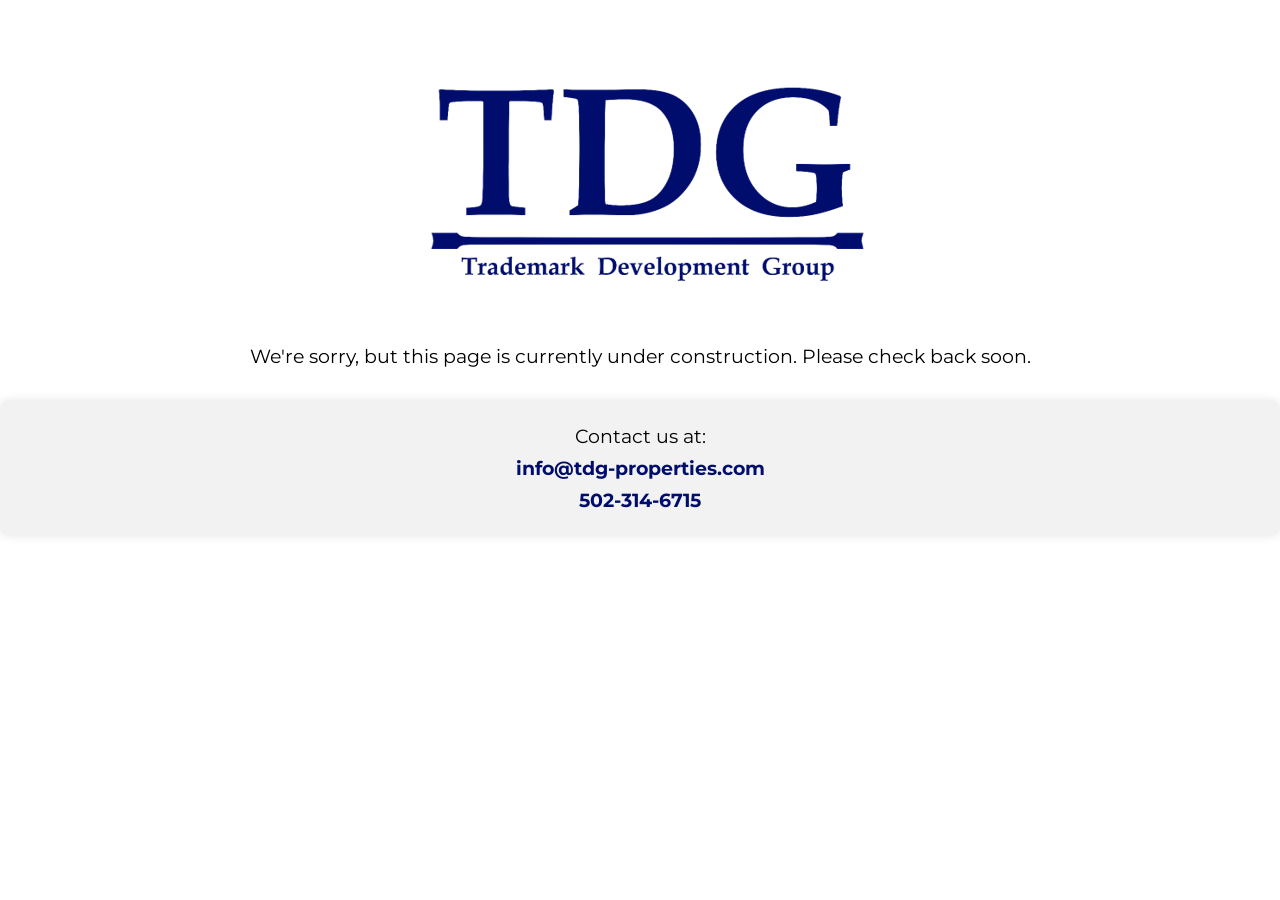
<file: index.html>
<!DOCTYPE html>
<html>
  <head>
    <meta name="viewport" content="width=device-width, initial-scale=1">
    <link rel="shortcut icon" href="./favicon.ico" type="image/x-icon">
    <link href="https://fonts.googleapis.com/css?family=Montserrat&display=swap" rel="stylesheet">
    <link rel="stylesheet" href="styles.css">
    <title>TDG Properties - Under Construction</title>
    <meta name="keywords" content="TDG Properties, construction, real estate, building, renovation, remodeling, construction management, general contractor, design-build, commercial construction, residential construction, green building, LEED certification, project management, construction consulting, construction planning, construction scheduling, construction budgeting">   </head>
  <body>
    <div class="logo">
      <img src="./logo-trimmed.png" alt="Trademark Development Group Logo">
    </div>
    <p>We're sorry, but this page is currently under construction. Please check back soon.</p>
    <div class="contact">
        <p>Contact us at:</p>
        <p><a href="mailto:info@tdg-properties.com">info@tdg-properties.com</a></p>
        <p><a href="tel:5023146715">502-314-6715</a></p>
    </div>
  </body>
</html>
</file>
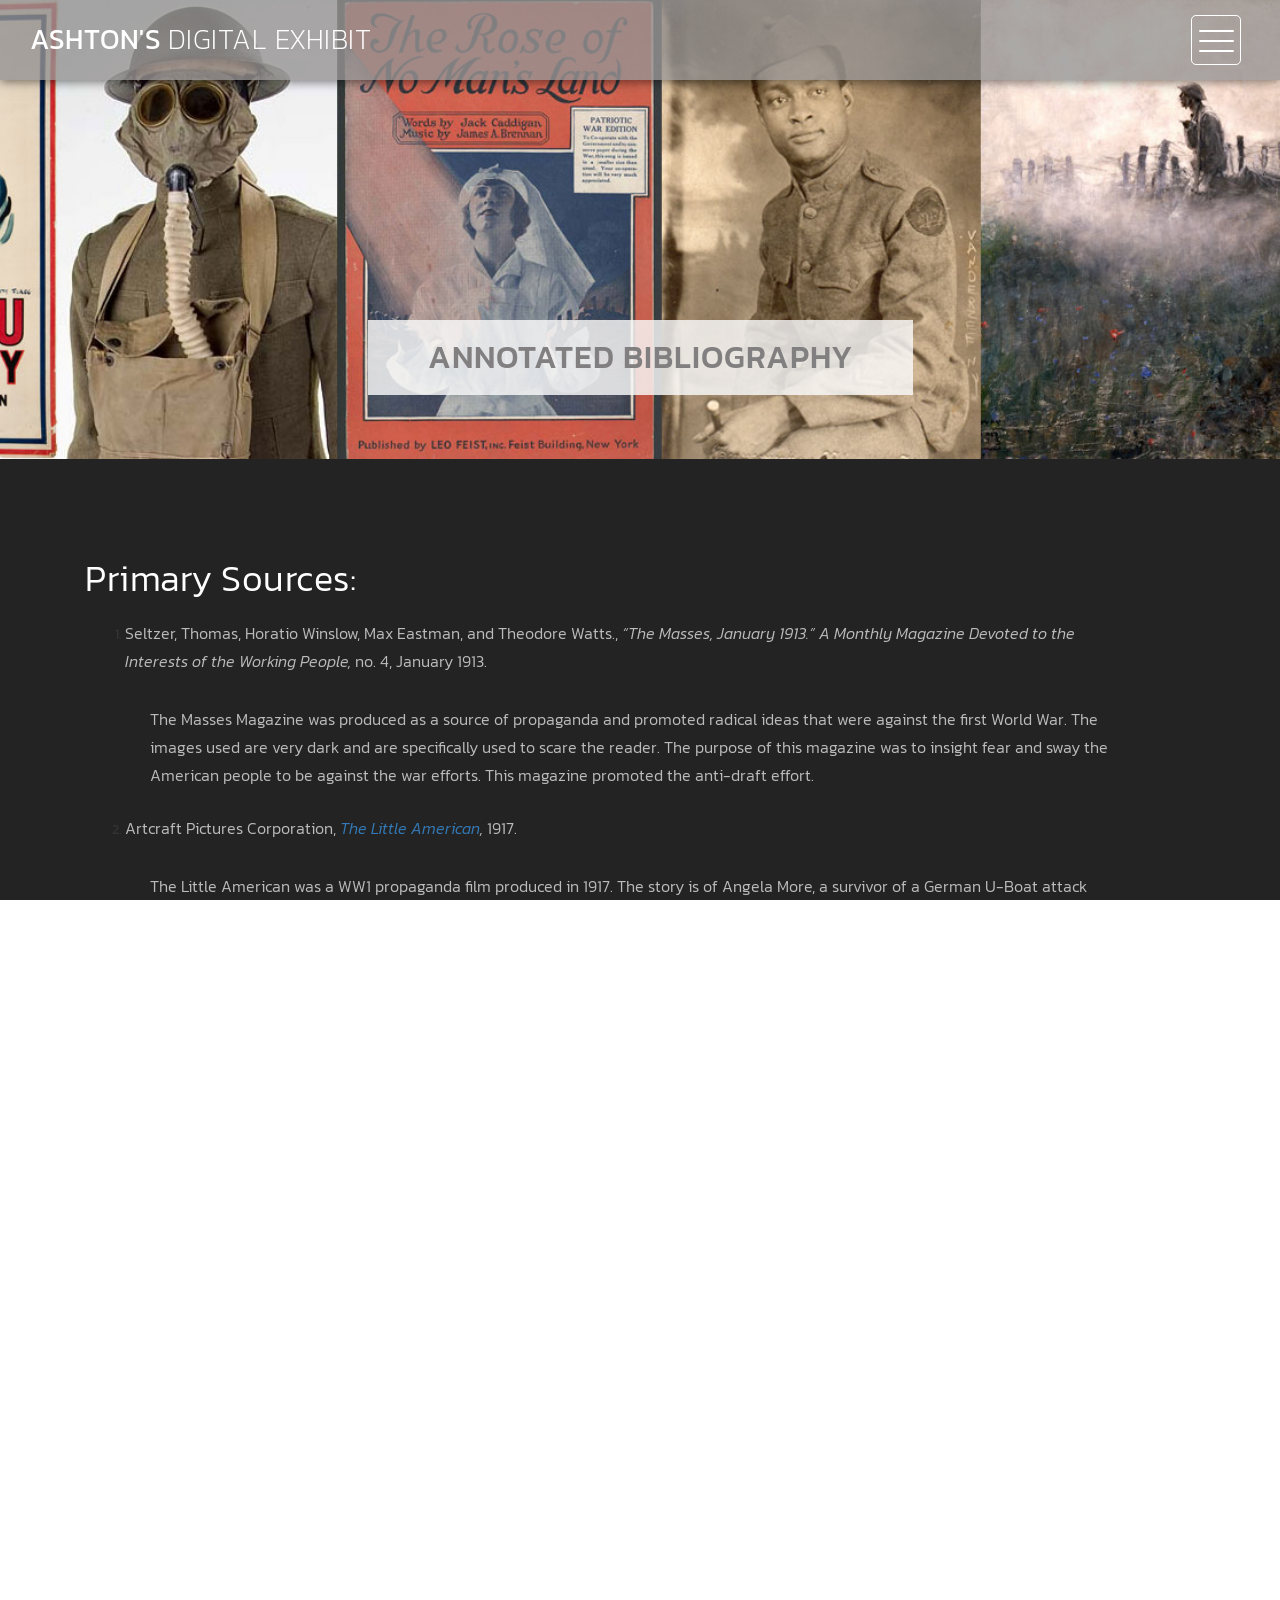
<file: bibliography.html>
<!DOCTYPE html>
<html>
    <head>
        <meta charset="utf-8">
        <meta http-equiv="X-UA-Compatible" content="IE=edge,chrome=1">
        <title>Annotated Bibliography</title>
        <link rel="icon" type="image/png" href="img/ww1-icon.png">
        <meta name="description" content="">
        <meta name="viewport" content="width=device-width, initial-scale=1">
        <link rel="apple-touch-icon" href="apple-touch-icon.png">

        <link rel="stylesheet" href="css/bootstrap.min.css">
        <link rel="stylesheet" href="css/bootstrap-theme.min.css">
        <link rel="stylesheet" href="css/fontAwesome.css">
        <link rel="stylesheet" href="css/light-box.css">
        <link rel="stylesheet" href="css/templatemo-style.css">

        <link href="https://fonts.googleapis.com/css?family=Kanit:100,200,300,400,500,600,700,800,900" rel="stylesheet">

        <script src="js/vendor/modernizr-2.8.3-respond-1.4.2.min.js"></script>
    </head>

<body>

    <nav>
        <div class="logo">
            <a href="index.html">Ashton's <em>Digital Exhibit</em></a>
        </div>
        <div class="menu-icon">
        <span></span>
      </div>
    </nav>

    <div class="page-heading">
        <div class="container">
            <div class="heading-content">
                <h1>Annotated Bibliography</em></h1>
            </div>
        </div>
    </div>


    <div class="blog-entries">
        <div class="container">
            <div class="col-md-12">
                <div class="blog-posts">
                    <div class="row">
                        <div class="col-md-12">
                            <div class="single-blog-post">
                                <!-- <img src="img/ww1-header.png" alt=""> -->
                                <div class="text-content">
                                    <!-- <h2>Sed sit amet viverra augue</h2>
                                    <span><a href="#">Admin</a> / <a href="#">16 September 2018</a> / <a href="#">Branding</a></span> -->
                                    <h2>Primary Sources:</h2>
                                    <ol>
                                        <li>
                                           <p>Seltzer, Thomas, Horatio Winslow, Max Eastman, and Theodore Watts., <cite>“The Masses, January 1913.” A Monthly Magazine Devoted to the Interests of the Working People,</cite> no. 4, January 1913.</p>
                                           <p style="margin: 25px;">The Masses Magazine was produced as a source of propaganda and promoted radical ideas that were against the first World War. The images used are very dark and are specifically used to scare the reader. The purpose of this magazine was to insight fear and sway the American people to be against the war efforts. This magazine promoted the anti-draft effort.</p>
                                        </li>
                                         <li>
                                            <p>Artcraft Pictures Corporation, <cite><a href="https://www.imdb.com/title/tt0008188/">The Little American</a>, </cite>1917.</p>
                                            <p style="margin: 25px;">The Little American was a WW1 propaganda film produced in 1917. The story is of Angela More, a survivor of a German U-Boat attack where she ends up stranded in her family's homeland of France. The film held controversy about whether it should be shown because of the United State's declaration of war against Germany early in 1917. After a trip through court, the jury ruled that the film was allowed to be shown in Chicago, despite the fears of a riot.</p>
                                         </li>
                                         <li>
                                            <p>“America in Europe: a Paper Published in the Interest of Good Fellowship among All Nations.”, <cite><a href="https://www-firstworldwar-amdigital-co-uk.proxyiub.uits.iu.edu/Documents/Images/HIA_Moenkemoeller_B006_1460/0">America in Europe.</a></cite> July 29, 1918.</p>
                                            <p style="margin: 25px;">This German propaganda newspaper was distributed by air in 1918 to the American troops on the ground. The newspaper was produced to insight fear and propaganda in the eyes of American Soldiers who were overseas. The newspaper cites excerpts from George Washington to incite further confusion about what the US is fighting for. It was Axis powers propaganda against the Allied Powers.</p>
                                         </li>
                                         <li>
                                            <p><i>Wake up America! Civilization calls every man, woman and child!</i>. <cite><a href="https://www.loc.gov/resource/ppmsca.40985/">N.Y. : The Hegeman Print,</a></cite>  1917.</p>
                                            <p style="margin: 25px;">This American war effort poster is a piece of propaganda showcasing a woman dressed in Stars & Stripes, symbolizing America asleep. This is supposed to reflect America's actions before entering the war, pressuring Americans to back the war effort.</p>
                                         </li>
                                         <li>
                                            <p>Guenther, <i>Get behind the girl he left behind him Join the land army.</i>. <cite><a href="https://www.loc.gov/resource/ppmsca.50984/">N.Y. : The American Lithographic Co.,</a></cite> c1918.</p>
                                            <p style="margin: 25px;">This American war effort poster is a piece of propaganda showcasing a woman dressed in Stars & Stripes, symbolizing America asleep. This is supposed to reflect America's actions before entering the war, pressuring Americans to back the war effort.</p>
                                         </li>
                                     </ol>

                                     <br>
                                     <h2>Secondary Sources:</h2>
                                     <ol>
                                         <li>
                                            <p>Andersen, Robin., <cite>A Century of Media, a Century of War.,</cite> New York: Peter Lang, 2007.</p>
                                            <p style="margin: 25px;">This book by Robin Anderson gives a historical timeline of the history of war and media. The books give a good depiction of media strategies used to manipulate the political climate of war, including propaganda. Also, A Century of Media, a Century of War, gives the reader a reference to how media encouraged the way wars are fought, through censorship and propaganda.
                                            </p>
                                         </li>
                                          <li>
                                             <p>Needham, Matthew Edward., <cite>“War of the Words: Propaganda, Public Opinion, and   Revolutionary Mexico during the Great War (CHAPTER 3: PROPAGANDA AND WAR REPORTING).”, </cite> Dissertation, ProQuest, 2017.</p>
                                             <p style="margin: 25px;">Needham's dissertation is an account of the propaganda, public opinion, and revolutionary Mexico during the Great War. It describes the propaganda in Mexico through the media and the way the powers were portrayed.</p>
                                          </li>
                                          <li>
                                             <p>Fife, Thomas William., <cite>“AFRICAN-AMERICANS IN THE GREAT WAR 1917-19.” Military Images 27,</cite> no. 4 (2006): 4–46.</p>
                                             <p style="margin: 25px;">In this Journal Entry, Fife gives an account of the experience endured by African Americans who served in the Great War. With the hardship that African American's experienced in the United States, it was a large effort by the media to encourage that the war was, "...a Black American's war, just as well as white America's."</p>
                                          </li>
                                          <li>
                                            <p>Leadingham, Norma Ruth Compton., <cite>“Propaganda and Poetry during the Great War.” </cite> Thesis, ProQuest, 2008.</p>
                                            <p style="margin: 25px;">The thesis digs into the British government's role in propaganda, specifically that of them utilizing poetry. Leadingham goes on to give vivid detail of poems which show an example of these wartime propaganda usages.</p>
                                          </li>
                                          <li>
                                            <p>Osselaer, Heidi J.,<cite>Family. Arizona's Deadliest Gunfight: Draft Resistance and Tragedy at the Power Cabin, 1918.</cite> Norman: University of Oklahoma Press, 2018.</p>
                                            <p style="margin: 25px;">The book is a historical account of Arizona's deadliest shoot out that was caused over a dispute between draft dodging. It shows the effects that the war and the draft have on the population. The book also displays the federal government's enforcement of the draft.</p>
                                          </li>
                                          <li>
                                            <p>Whelan, Bernadette. <cite>“American Propaganda and Ireland during World War One: the Work of the Committee on Public Information.”</cite> Irish Studies Review 25, no. 2 (2017): 141–69.</p>
                                            <p style="margin: 25px;">Whelan gives an overview of the Committee on Public Information (CPI) which was the first established propaganda division in US History. It tells how the Axis and Allied powers combatted propaganda during the Great War. The Article summarized President Wilson's participation in media propaganda during war times and how the effort was fought in homeland United States.</p>
                                          </li>
                                          <li>
                                            <p>Benson, Krystina. <cite>“Archival Analysis of The Committee on Public Information: The Relationship between Propaganda, Journalism, and Popular Culture.”</cite> International Journal of Technology, Knowledge & Society 6, no. 4 (2010): 151–64.</p>
                                            <p style="margin: 25px;">This article analyzes the United States government's strategy to persuade the American public into war. A broad overview of the injection of propaganda into media is included throughout the entry. As shown in the title, the entry studies the relationship between propaganda, journalism, and popular culture using the Committee on Public Information as a case study.</p>
                                          </li>
                                          <li>
                                            <p>Welch, David, <a href="https://www.bl.uk/world-war-one/themes/propaganda. ">“Propaganda,” </a><cite>October 23, 2013.</cite></p>
                                            <p style="margin: 25px;">This article informs that during World War One, purposeful publicity was utilized on a worldwide scale. In contrast to past wars, this was the primary absolute battle where entire countries and not simply proficient armed forces were secured mortal battle. This and ensuing present-day wars expected promulgation to assemble scorn against the adversary; to persuade the number of inhabitants in the justness of the reason; to enroll the dynamic help and collaboration of unbiased nations, and to fortify the help of partners.</p>
                                          </li>
                                          <li>
                                            <p>“How Was Propaganda Used in World War One?”, <a href="https://www.bbc.co.uk/bitesize/topics/zqhyb9q/articles/zhw3jhv."> BBC Bitesize. BBC,</a><cite> January 7, 2020.</cite></p>
                                            <p style="margin: 25px;">This article shows examples of propaganda that was used through the first world war. It references many of the items used in the digital exhibit. It shows tactics that different countries took in using propaganda against their enemy, and to inspire their citizens.</p>
                                          </li>
                                      </ol>
                                      <h2>Peer Reviewed Sources:</h2>
                                      <ol>
                                        <li>
                                            <p>Magee, Gayle. <cite>“‘She's a Dear Old Lady’: English Canadian Popular Songs from World War I.”</cite> American Music 34, no. 4 (2016): 474–506.</p>
                                            <p style="margin: 25px;">Magee's Journal Article highlights the fracture of cultural and racial perspectives through pre and post-war Canada. It displays this through the analysis of songs and culture pieces that were released during the Great War. The article stresses this Canadian cultural divide by blaming the 1911 census for requiring origin nationality to not allow "Canadian".</p>
                                          </li>
                                          <li>
                                            <p>Fischer, Nick. <cite>“The Committee on Public Information and the Birth of US State Propaganda.”</cite> Australasian Journal of American Studies 35, no. 1 (July 2016): 51–78. </p>
                                            <p style="margin: 25px;">The article gives an overview of the birth of propaganda in the United States. It shows the government initiative of propaganda during the Great War. Fischer displays propaganda pieces and reflects on their effects on the population's opinion and media involvement.
                                            </p>
                                          </li>
                                          <li>
                                            <p>Tune, Tanfer Emin. <cite>“Less Sugar, More Warships: Food as American Propaganda in the First World War.”</cite> War in History 19, no. 2 (April 2012): 193–216. </p>
                                            <p style="margin: 25px;">The article gives an overview of the introduction of food being used as a form of propaganda in the First World War. The propaganda strategies described in the articles inspired the mobilization of the middle-class American woman. The article displays food-driven propaganda with the 'Food Will Win the War!' poster; the poster was meant to re-educate the public on food production and consumption.</p>
                                          </li>
                                      </ol>
                                    <div class="tags-share">
                                        <div class="row">
                                            <!-- <div class="col-md-6">
                                                <ul class="tags">
                                                    <li>Tags:</li>
                                                    <li><a href="#">life</a>,</li>
                                                    <li><a href="#">nature</a>,</li>
                                                    <li><a href="#">life is good</a></li>
                                                </ul>
                                            </div>
                                            <div class="col-md-6">
                                                <ul class="share">
                                                    <li>Share:</li>
                                                    <li><a href="#">facebook</a>,</li>
                                                    <li><a href="#">twitter</a>,</li>
                                                    <li><a href="#">behance</a></li>
                                                </ul>
                                            </div> -->
                                        </div>
                                    </div>
                                </div>
                            </div>
                        </div>
                    </div>
                </div>
            </div>
            <!-- <div class="col-md-3">
                <div class="side-bar">
                    <div class="search">
                        <fieldset>
                            <input name="search" type="text" class="form-control" id="search" placeholder="Search..." required="">
                        </fieldset>
                    </div>
                    <div class="archives">
                        <div class="sidebar-heding">
                            <h2>Archives</h2>
                        </div>
                        <ul>
                            <li><a href="#">> 2018 September (4)</a></li>
                            <li><a href="#">> 2018 August (16)</a></li>
                            <li><a href="#">> 2018 July (5)</a></li>
                            <li><a href="#">> 2018 May (3)</a></li>
                            <li><a href="#">> 2018 February (27)</a></li>
                            <li><a href="#">> 2017 December (18)</a></li>
                            <li><a href="#">> 2017 November (12)</a></li>
                        </ul>
                    </div>
                    <div class="recent-posts">
                        <div class="sidebar-heding">
                            <h2>Recent Posts</h2>
                        </div>
                        <ul>
                            <li><a href="single-post.html">
                                <img src="img/recent_post_1.png" alt="Recent Post 1">
                                <div class="text">
                                    <h6>Duis mollis orci</h6>
                                    <span>15 September 2018</span>
                                </div>
                            </li></a>
                            <li><a href="single-post.html">
                                <img src="img/recent_post_2.png" alt="Recent Post 2">
                                <div class="text">
                                    <h6>Etiam quis tem</h6>
                                    <span>10 August 2018</span>
                                </div>
                            </li></a>
                            <li><a href="single-post.html">
                                <img src="img/recent_post_3.png" alt="Recent Post 3">
                                <div class="text">
                                    <h6>Proin at augue</h6>
                                    <span>16 July 2018</span>
                                </div>
                            </li></a>
                        </ul>
                    </div>
                    <div class="categories">
                        <div class="sidebar-heding">
                            <h2>Categories</h2>
                        </div>
                        <ul>
                            <li><a href="#">> Lifestyle (7)</a></li>
                            <li><a href="#">> Branding (9)</a></li>
                            <li><a href="#">> Nature (14)</a></li>
                            <li><a href="#">> Work Stuff (6)</a></li>
                            <li><a href="#">> Science (5)</a></li>
                        </ul>
                    </div>
                    <div class="latest-gallery">
                        <div class="sidebar-heding">
                            <h2>Latest Gallery</h2>
                        </div>
                        <ul>
                            <li><a href="#"></a><img src="img/latest_gallery_1.png" alt=""></a></li>
                            <li><a href="#"></a><img src="img/latest_gallery_2.png" alt=""></a></li>
                            <li><a href="#"></a><img src="img/latest_gallery_3.png" alt=""></a></li>
                            <li><a href="#"></a><img src="img/latest_gallery_4.png" alt=""></a></li>
                            <li><a href="#"></a><img src="img/latest_gallery_5.png" alt=""></a></li>
                            <li><a href="#"></a><img src="img/latest_gallery_6.png" alt=""></a></li>
                            <li><a href="#"></a><img src="img/latest_gallery_7.png" alt=""></a></li>
                            <li><a href="#"></a><img src="img/latest_gallery_8.png" alt=""></a></li>
                        </ul>
                    </div>
                </div>
            </div> -->
        </div>
    </div>


    <footer>
        <div class="container-fluid">
            <div class="col-md-12">
                <p>Copyright &copy; 2020 Ashton Smith</p>
            </div>
        </div>
    </footer>
    <section class="overlay-menu">
        <div class="container">
          <div class="row">
            <div class="main-menu">
                <ul>
                    <li>
                        <a href="index.html">Home</a>
                    </li>
                    <li>
                        <a href="bibliography.html">Bibliography</a>
                    </li>
                </ul>
                <p>Created by Ashton Smith.</p>
            </div>
          </div>
        </div>
      </section>


    <script src="https://ajax.googleapis.com/ajax/libs/jquery/1.11.2/jquery.min.js"></script>
    <script>window.jQuery || document.write('<script src="js/vendor/jquery-1.11.2.min.js"><\/script>')</script>

    <script src="js/vendor/bootstrap.min.js"></script>
    
    <script src="js/plugins.js"></script>
    <script src="js/main.js"></script>

</body>
</html>
</file>
<file: styles.css>
body {
    background-color: #ffffff;
    margin: 0;
    padding: 0;
    font-family: 'Montserrat', sans-serif;
  }
  .logo {
    display: flex;
    justify-content: center;
    align-items: center;
    height: 40vh;
    flex-direction: column;
  }
  .logo img {
    max-width: 100%;
    max-height: 100%;
  }
  p {
    text-align: center;
    font-size: 1.2rem;
    margin-top: -1rem;
  }
  .contact {
    text-align: center;
    font-size: 1rem;
    margin-top: 2rem;
    padding: 1rem;
    background-color: #f2f2f2;
    border-radius: 10px;
    box-shadow: 0 0 10px rgba(0, 0, 0, 0.1);
  }
  .contact p {
    margin: 0.5rem 0;
  }
  .contact a {
    color: #000d6c;
    text-decoration: none;
    font-weight: bold;
  }
  .contact a:hover {
    color: #ffffff;
    background-color: #000d6c;
    padding: 0.5rem;
    border-radius: 5px;
  }
</file>
<file: css/light-box.css>
/* LIGHT BOX */

body:after {
  content: url(../img/close.png) url(../img/loading.gif) url(../img/prev.png) url(../img/next.png);
  display: none;
}

body.lb-disable-scrolling {
  overflow: hidden;
}

.lightboxOverlay {
  max-height: 100%;
  overflow-y: scroll;
  position: absolute;
  top: 0;
  left: 0;
  z-index: 99999;
  background-color: black;
  filter: progid:DXImageTransform.Microsoft.Alpha(Opacity=80);
  opacity: 0.8;
  display: none;
}

.lightbox {
  position: absolute;
  margin-top: 0%;
  left: 0;
  width: 100%;
  z-index: 100000;
  text-align: center;
  line-height: 0;
  font-weight: normal;
}

.lightbox .lb-image {
  display: block;
  height: auto;
  max-width: inherit;
  max-height: none;
  border-radius: 5px;

  /* Image border */
  border: 10px solid white;
}

.lightbox a img {
  border: none;
}

.lb-outerContainer {
  position: relative;
  *zoom: 1;
  width: 250px;
  height: 250px;
  margin: 0 auto;
  border-radius: 4px;

  /* Background color behind image.
     This is visible during transitions. */
  background-color: white;
}

.lb-outerContainer:after {
  content: "";
  display: table;
  clear: both;
}

.lb-loader {
  position: absolute;
  top: 43%;
  left: 0;
  height: 25%;
  width: 100%;
  text-align: center;
  line-height: 0;
}

.lb-cancel {
  display: block;
  width: 32px;
  height: 32px;
  margin: 0 auto;
  background: url(../img/loading.gif) no-repeat;
}

.lb-nav {
  position: absolute;
  top: 0;
  left: 0;
  height: 100%;
  width: 100%;
  z-index: 10;
}

.lb-container > .nav {
  left: 0;
}

.lb-nav a {
  outline: none;
  background-image: url('[data-uri]');
}

.lb-prev, .lb-next {
  height: 100%;
  cursor: pointer;
  display: block;
}

.lb-nav a.lb-prev {
  width: 34%;
  left: 0;
  float: left;
  background: url(../img/prev.png) left 48% no-repeat;
  filter: progid:DXImageTransform.Microsoft.Alpha(Opacity=0);
  opacity: 0;
  -webkit-transition: opacity 0.6s;
  -moz-transition: opacity 0.6s;
  -o-transition: opacity 0.6s;
  transition: opacity 0.6s;
}

.lb-nav a.lb-prev:hover {
  filter: progid:DXImageTransform.Microsoft.Alpha(Opacity=100);
  opacity: 1;
}

.lb-nav a.lb-next {
  width: 64%;
  right: 0;
  float: right;
  background: url(../img/next.png) right 48% no-repeat;
  filter: progid:DXImageTransform.Microsoft.Alpha(Opacity=0);
  opacity: 0;
  -webkit-transition: opacity 0.6s;
  -moz-transition: opacity 0.6s;
  -o-transition: opacity 0.6s;
  transition: opacity 0.6s;
}

.lb-nav a.lb-next:hover {
  filter: progid:DXImageTransform.Microsoft.Alpha(Opacity=100);
  opacity: 1;
}

.lb-dataContainer {
  margin: 0 auto;
  padding-top: 5px;
  *zoom: 1;
  width: 100%;
  -moz-border-radius-bottomleft: 4px;
  -webkit-border-bottom-left-radius: 4px;
  border-bottom-left-radius: 4px;
  -moz-border-radius-bottomright: 4px;
  -webkit-border-bottom-right-radius: 4px;
  border-bottom-right-radius: 4px;
}

.lb-dataContainer:after {
  content: "";
  display: table;
  clear: both;
}

.lb-data {
  padding: 0 4px;
  color: #ccc;
}

.lb-data .lb-details {
  width: 85%;
  float: left;
  text-align: left;
  line-height: 1.1em;
}

.lb-data .lb-caption {
  font-size: 13px;
  font-weight: bold;
  line-height: 1em;
}

.lb-data .lb-caption a {
  color: #4ae;
}

.lb-data .lb-number {
  margin-top: 15px;
  display: block;
  clear: left;
  padding-bottom: 1em;
  font-size: 13px;
  color: #999999;
}

.lb-data .lb-close {
  display: block;
  float: right;
  width: 30px;
  height: 30px;
  background: url(../img/close.png) top right no-repeat;
  text-align: right;
  outline: none;
  filter: progid:DXImageTransform.Microsoft.Alpha(Opacity=70);
  opacity: 0.7;
  -webkit-transition: opacity 0.2s;
  -moz-transition: opacity 0.2s;
  -o-transition: opacity 0.2s;
  transition: opacity 0.2s;
}

.lb-data .lb-close:hover {
  cursor: pointer;
  filter: progid:DXImageTransform.Microsoft.Alpha(Opacity=100);
  opacity: 1;
}
</file>
<file: css/templatemo-style.css>
/*

Highway Template

https://templatemo.com/tm-520-highway

*/

body {
  font-family: 'Kanit', sans-serif;
}

body::-webkit-scrollbar {
  width: 8px;
  height: 8px;
  background-color: rgba(0, 0, 0, 0.9);
}
/* Add a thumb */
body::-webkit-scrollbar-thumb {
    background: rgba(250, 250, 250, 0.5);
}

body, html {
  height: 100%;
  min-height: 100%;
  overflow-x: hidden;
}


.page-heading {
  background-image: url(../img/wwi-header_1.jpg);
  background-repeat: no-repeat;
  background-size: cover;
  background-position: center center;
  width: 100%;
  text-align: center;
  padding-bottom: 5%;
}

.page-heading .heading-content h1 {
  font-size: 32px;
  text-transform: uppercase;
  color: rgb(129, 127, 127);
  letter-spacing: 1px;
  background-color: rgba(250, 250, 250, 0.815);
  display: inline-block;
  margin-bottom: 0;
  margin-top: 320px;
  padding: 20px 60px;
}

.page-heading .heading-content em {
  font-style: normal;
  font-weight: 200;
}



/* Nav Bar */

nav .logo {
  float: left;
  margin-left: 30px;
}

nav .logo a {
  font-size: 28px;
  line-height: 80px;
  text-transform: uppercase;
  color: #fff;
  text-decoration: none;
  letter-spacing: 0.5px;
}

nav .logo em {
  font-style: normal;
  font-weight: 200;
}

nav {
  background: rgba(150, 148, 148, 0.795);
  height: 80px;
  position: fixed;
  width: 100%;
  left: 0;
  top: 0;
  z-index: 300;
  box-shadow: 0px 2px 10px 0px rgba(0,0,0,0.5);
}
nav .logo a {
  display: inline-block;
  line-height: 1;
  margin-top: 0.5em;
}

nav .logo {
  max-width: calc(100% - 55px - 70px);
}

@media only screen and (min-width: 464px) {
  nav .logo a {
      margin-top: 0.9em;
  }
}
.menu-icon {
  background: transparent;
  border: 1px solid #fff;
  width: 50px;
  height: 50px;
  margin: 15px 39px 0 auto;
  position: relative;
  cursor: pointer;
  transition: background 0.5s;
  border-radius: 5px;
}

.menu-icon span,
.menu-icon span:before,
.menu-icon span:after {
  cursor: pointer;
  border-radius: 1px;
  height: 2px;
  width: 35px;
  background: white;
  position: absolute;
  left: 15%;
  top: 50%;
  display: block;
  content: '';
  transition: all 0.5s ease-in-out;
}

.menu-icon span:before {
  left: 0;
  top: -10px;
}

.menu-icon span:after {
  left: 0;
  top: 10px;
}

.menu-icon.active {
  background: rgba(250,250,250,0.2);
}

.menu-icon.active span {
  background-color: transparent;
}

.menu-icon.active span:before,
.menu-icon.active span:after {
  top: 0;
}

.menu-icon.active span:before {
  transform: rotate(135deg);
}

.menu-icon.active span:after {
  transform: rotate(-135deg);
}
/* Menu */

.overlay-menu {
  background: rgba(0, 0, 0, 0.95);
  color: #ffffff;
  position: fixed;
  z-index: 100;
  left: 0;
  top: 0;
  height: 100%;
  overflow-y: auto;
  -webkit-overflow-scrolling: touch;
  width: 100%;
  padding: 50px 0;
  opacity: 0;
  text-align: center;
  transform: translateY(-100%);
  transition: all 0.5s;
}

.overlay-menu.open {
  opacity: 1;
  transform: translateY(0%);
}

.overlay-menu .main-menu {
  transform: translateY(50%);
  opacity: 0;
  transition: all 0.3s;
  transition-delay: 0s;
}

.overlay-menu.open .main-menu {
  transition: all 0.7s;
  transition-delay: 0.7s;
  opacity: 1;
  transform: translateY(0%);
}

.overlay-menu .main-menu:nth-child(2) {
  transition-delay: 0s;
}

.overlay-menu.open .main-menu:nth-child(2) {
  transition-delay: 1.25s;
}

.overlay-menu {
  overflow: scroll;
}

.overlay-menu::-webkit-scrollbar {
  display: none;
}

.overlay-menu ul {
  list-style: none;
  margin-top: 80px;
  padding: 0px;
}
.overlay-menu ul li {
  padding: 15px 0px;
}

.overlay-menu ul li a {
  font-size: 24px;
  font-weight: 300;
  color: #fff;
  text-decoration: none;
  transition: all 0.5s;
}

.overlay-menu ul li a:hover {
  color: rgba(250,250,250,0.5);
}


.overlay-menu p {
  margin-top: 60px;
  font-size: 13px;
  text-transform: uppercase;
  color: #fff;
  font-weight: 200;
  letter-spacing: 0.5px;
  text-align: center;
}



#video-container  {
  position: relative;
  width: 100%;
  height: 100%;
  overflow: hidden;
  z-index: 1;
}

#video-container video,
.video-overlay {
  position: absolute;
  left: 50%;
  top: 50%;
  transform: translate(-50%, -50%);
  min-width: 100%;
  min-height: 100%;
}

#video-container .video-overlay {
  z-index: 9999;
  background: rgba(0,0,0,0.5);
  width: 100%;
}

#video-container .video-content {
  z-index: 99999;
  position: absolute;
  height: 100%;
  width: 100%;
}

#video-container .video-content .inner {
  height: 100%;
  width: 100%;
  display: flex;
  justify-content: center;
  align-items: center;
  flex-flow: column wrap;
}

#video-container .video-content .inner h1 {
  font-size: 64px;
  text-transform: uppercase;
  color: #fff;
  letter-spacing: 2px;
  font-weight: 500;
  text-align: center;
}

#video-container .video-content .inner em {
  font-style: normal;
  font-weight: 200;
}


#video-container .video-content .inner p {
  color: #fff;
  font-size: 22px;
  font-weight: 200;
  letter-spacing: 1.5px;
  text-align: center;
  padding: 0px 30px;
}

#video-container .video-content .inner a {
  color: #fff;
  text-decoration: underline;
}

#video-container .video-content .inner .scroll-icon {
  margin-top: 45px;
}

.full-screen-portfolio .container-fluid,
.full-screen-portfolio .col-md-4, .col-md-8 {
  padding-left: 0px;
  padding-right: 0px;
}


.portfolio-item img {
  width: 100%;
  overflow: hidden;
}

.portfolio-item .thumb {
  position: relative;
}
.thumb:hover::after {
  background-color: rgba(0,0,0,0.5);
  content: '';
  display: block;
  top: 0;
  left: 0;
  bottom: 0;
  right: 0;
  position: absolute;
  z-index: 1;
}
.portfolio-item .hover-effect .hover-content {
  z-index: 5;
}

.portfolio-item .hover-effect .hover-content {
    position: absolute;
    text-align: left;
    width: 100%;
    bottom: 0;
    left: 0;
}

.full-screen-portfolio .portfolio-item h1 {
  position: relative;
  font-size: 22px;
  text-transform: uppercase;
  color: #fff;
  display: inline-block;
  padding-left: 20px;
  line-height: 15px;
  transform: translateY(25px);
  transition: .5s ease-in-out;
  letter-spacing: 0.5px;
 }

 .full-screen-portfolio .portfolio-item em {
  font-style: normal;
  font-weight: 200;
 }

.full-screen-portfolio .portfolio-item:hover h1 {
  transform: translateY(0);
 }

.full-screen-portfolio .portfolio-item p {
  padding-left: 20px;
  font-weight: 300!important;
  letter-spacing: 0.5px;
  font-size: 14px;
  color: #fff;
  opacity: 0;
  transform: translateY(10px);
  transition: .5s ease-in-out;
  text-transform: uppercase;
 }

 .full-screen-portfolio .portfolio-item {
 text-align: center;
 line-height: 150%;
 text-transform: lowercase;
 cursor: pointer;
}

.full-screen-portfolio .portfolio-item:hover p {
  opacity: 1;
  transform: translateY(0);
 }




.popup-icon {
  position: fixed;
  bottom: 30px;
  right: 30px;
  z-index: 300;
  display: inline-block;
  width: 60px;
  height: 60px;
}

.popup-icon button {
  background-color: transparent;
  outline: none;
  border: none;
}

.modal-btn img {
  width: 60px;
  height: 60px;
}

/* Modal */
.modal {
  background-color: rgba(0,0,0,.95);
  display: none;
  overflow: auto;
  position: fixed;
  z-index: 1000;
  top: 0;
  left: 0;
  width: 100%;
  height: 100%;
  transform: all 0.6s;
  overflow: scroll;
}

.modal::-webkit-scrollbar {
  display: none;
}

/* Modal Content */
.modal-content {
  text-align: center;
  position: relative;
  top: 0;
  width: 100%;
  margin: 0 auto;
  background-color: transparent;
}
.modal-animated-in {
  animation: totop-in .6s ease;
}
.modal-animated-out {
  animation: totop-out .6s ease forwards;
}
.modal-header {
  border-bottom: none;
}
.modal-header h3 {
  color: #fff;
  font-weight: 400;
  letter-spacing: 1px;
  font-size: 64px;
  margin-top: 5%;
  border-bottom: none;
  margin-bottom: 20px;
}

.modal-header em {
  font-style: normal;
  font-weight: 200;
}

.modal-content .close-btn {
  position: absolute;
  z-index: 99999999;
  color: #fff;
  right: 38px;
  top: 15px;
  width: 50px;
  height: 50px;
  text-align: center;
  cursor: pointer;
}

.modal-body {
  text-align: center;
  margin: 0 auto;
}

.modal-body input {
  border-radius: 5px;
  padding-left: 15px;
  font-size: 14px;
  font-weight: 200;
  color: #fff;
  background-color: rgba(250, 250, 250, 0.15);
  outline: none;
  border: none;
  box-shadow: none;
  line-height: 40px;
  height: 40px;
  width: 60%;
  margin-left: auto;
  margin-right: auto;
  margin-bottom: 25px;
}

.modal-body textarea {
  border-radius: 5px;
  padding-left: 15px;
  padding-top: 10px;
  font-size: 14px;
  font-weight: 200;
  color: #fff;
  background-color: rgba(250, 250, 250, 0.15);
  outline: none;
  border: none;
  box-shadow: none;
  height: 165px;
  max-height: 220px;
  width: 60%;
  margin-left: auto;
  margin-right: auto;
  max-width: 100%;
  margin-bottom: 25px;
}

.modal-body button {
  border-radius: 0px;
  font-size: 13px;
  text-transform: uppercase;
  font-weight: 600;
  background-color: transparent;
  color: #fff;
  letter-spacing: 2px;
  border-bottom: 3px solid #fff;
  display: inline-block;
  padding: 0px 0px 3px 0px;
  transition: all 0.5s;
  border-top: none;
  border-right: none;
  border-left: none;
}

.modal-body button:hover {
  color: rgba(250,250,250,0.5);
  border-color: rgba(250,250,250,0.5);
  outline: none;
}

/* Keyframes */
@keyframes totop-in {
  0% {
    top: 600px;
    opacity: 0;
  }
  100% {
    top: 0%;
    opacity: 1;
  }  
}

@keyframes totop-out {
  0% {
    top: 0px;
    opacity: 1;
  }
  100% {
    top: -100%;
    opacity: 0;
  }  
}



footer {
  width: 100%;
  height: 80px;
  background-color: #313131;
}

footer p {
  text-align: center;
  color: #fff;
  font-weight: 200;
  font-size: 13px;
  text-transform: uppercase;
  padding-top: 33px;
  letter-spacing: 0.5px;
}

footer a {
  color: #aaa;
  text-decoration: none;
}

footer a:hover {
  text-decoration: none;
  color: #aaa;
}

.grid-portfolio {
  padding: 65px 0px;
  background-color: #232323;
}

.grid-portfolio .portfolio-item {
  margin: 15px 0px;
}

.portfolio-item .hover-effect .hover-content {
    position: absolute;
    text-align: left;
    width: 100%;
    bottom: 5px;
    left: 0;
}


.grid-portfolio .portfolio-item h1 {
  position: relative;
  font-size: 22px;
  text-transform: uppercase;
  color: #fff;
  display: inline-block;
  padding-left: 20px;
  line-height: 15px;
  transform: translateY(25px);
  transition: .5s ease-in-out;
  letter-spacing: 0.5px;
 }

 .grid-portfolio .portfolio-item em {
  font-style: normal;
  font-weight: 200;
 }

.grid-portfolio .portfolio-item:hover h1 {
  transform: translateY(0);
 }

.grid-portfolio .portfolio-item p {
  padding-left: 20px;
  font-weight: 300!important;
  letter-spacing: 0.5px;
  font-size: 14px;
  color: #fff;
  opacity: 0;
  transform: translateY(10px);
  transition: .5s ease-in-out;
  text-transform: uppercase;
 }

.grid-portfolio .portfolio-item:hover p {
  opacity: 1;
  transform: translateY(0);
 }

 .grid-portfolio .load-more-button {
  margin-top: 15px;
 }

 .grid-portfolio .load-more-button a {
  width: 100%;
  height: 80px;
  display: inline-block;
  text-align: center;
  line-height: 80px;
  font-size: 15px;
  text-transform: uppercase;
  text-decoration: none;
  letter-spacing: 1px;
  color: #fff;
  background-color: #313131;
  transition: all 0.5s;
 }

 .grid-portfolio .load-more-button a:hover {
  color: rgba(250,250,250,0.5);
 }




 .services {
  background-color: #232323;
  padding: 65px 0px;
 }

 .services .service-item {
  margin: 15px 0px;
  padding: 20px;
  text-align: center;
  transition: all 0.5s;
 }

  .services .service-item:hover {
    background-color: #313131;
  }

 .services .service-item .icon {
  width: 50px;
  height: 50px;
  text-align: center;
  display: inline-block;
  line-height: 50px;
 }

.services .service-item .icon img {
  max-width: 100%;
}

.services .service-item h4 {
  margin-top: 20px;
  color: #fff;
  font-size: 20px;
  text-transform: capitalize;
  letter-spacing: 0.5px;
  font-weight: 300;
}

.services .service-item p {
  color: #bbb;
  font-size: 16px;
  font-weight: 300;
  line-height: 28px;
}



.more-about-us {
  background-image: url(../img/about_us.png);
  background-repeat: no-repeat;
  background-attachment: fixed;
  background-size: cover;
  background-position: center center;
  width: 100%;
  text-align: center;
}

.more-about-us .content {
  background-color: rgba(0,0,0,0.8);
  text-align: left;
  padding: 150px 60px;
  color: #fff;
}

.more-about-us .content h2 {
  margin-top: 0px;
  font-size: 34px;
  font-weight: 300;
  letter-spacing: 0.5px;
  margin-bottom: 5px;
}

.more-about-us .content span {
  font-size: 16px;
  font-weight: 200;
  display: inline-block;
  margin-bottom: 30px;
  letter-spacing: 0.5px;
}

.more-about-us .content p {
  color: #fff;
  font-size: 16px;
  font-weight: 300;
  line-height: 28px;
}

.more-about-us .content .simple-btn {
  margin-top: 30px;
}

.more-about-us .content .simple-btn a {
  font-size: 13px;
  text-transform: uppercase;
  font-weight: 600;
  background-color: transparent;
  color: #fff;
  letter-spacing: 2px;
  border-bottom: 3px solid #fff;
  padding-bottom: 3px;
  text-decoration: none;
  transition: all 0.5s;
}

.more-about-us .content .simple-btn a:hover {
  opacity: 0.5;
}



.pricing-tables {
  padding: 65px 0px;
  background-color: #232323;
}

.pricing-tables .table-item {
  padding: 60px 0px;
  margin: 15px 0px;
  text-align: center;
  background-color: #313131;
}

.pricing-tables .table-item h4 {
  margin-top: 0px;
  font-size: 36px;
  font-weight: 200;
  color: #f4dd5b;
  letter-spacing: 0.5px;
}

.pricing-tables .table-item span {
  font-size: 17px;
  display: inline-block;
  color: #aaa;
  letter-spacing: 0.5px;
  text-transform: capitalize;
  border-bottom: 1px solid #414141;
  width: 100%;
  padding-bottom: 40px;
}

.pricing-tables .table-item ul {
  list-style: none;
  padding: 0;
  margin-top: 35px;
}

.pricing-tables .table-item ul li {
  font-size: 15px;
  font-weight: 300;
  color: #fff;
  letter-spacing: 0.5px;
  margin: 15px 0px;
}

.pricing-tables .table-item .simple-btn {
  margin-top: 40px;
  padding-bottom: 10px;
}

.pricing-tables .table-item .simple-btn a {
  font-size: 13px;
  text-transform: uppercase;
  font-weight: 600;
  background-color: transparent;
  color: #f4dd5b;
  letter-spacing: 2px;
  border-bottom: 3px solid #f4dd5b;
  padding-bottom: 3px;
  text-decoration: none;
  transition: all 0.5s;
}

.pricing-tables .table-item .simple-btn a:hover {
  opacity: 0.5;
}

.pricing-tables .premium-item {
  background-color: #f4dd5b;
}

.pricing-tables .premium-item h4, .pricing-tables .premium-item span, .pricing-tables .premium-item ul li, .pricing-tables .premium-item .simple-btn a {
  color: #232323;
  border-color: #232323;
}



.blog-entries {
  padding: 80px 0px;
  background-color: #232323;
}


.blog-entries .blog-posts {
  margin-right: 30px;
}


.blog-post {
  border-bottom: 1px solid #414141;
  padding-bottom: 65px;
  margin-bottom: 60px;
}

.blog-post img {
  width: 100%;
  overflow-y: hidden;
}

.blog-post .text-content {
  margin-top: 30px;
}

.blog-post .text-content span {
  font-size: 16px;
  font-weight: 200;
  color: #fff;
  letter-spacing: 0.5px;
}

.blog-post .text-content span a {
  color: #f4dd5b;
  text-decoration: none;
}

.blog-post .text-content h2 {
  margin-top: 5px;
  font-size: 36px;
  color: #fff;
  letter-spacing: 0.5px;
  text-transform: capitalize;
  font-weight: 300;
}

.blog-post .text-content p {
  color: #bbb;
  font-size: 16px;
  font-weight: 300;
  line-height: 28px;
  margin-top: 20px;
}

.blog-post .text-content .simple-btn {
  margin-top: 25px;
}

.blog-post .text-content .simple-btn a {
  font-size: 13px;
  text-transform: uppercase;
  font-weight: 600;
  background-color: transparent;
  color: #fff;
  letter-spacing: 2px;
  border-bottom: 3px solid #fff;
  padding-bottom: 3px;
  text-decoration: none;
  transition: all 0.5s;
}

.blog-post .text-content .simple-btn a:hover {
  opacity: 0.5;
}

.blog-entries .page-number {
  padding: 0;
  margin: 0;
  list-style: none;
}

.blog-entries .page-number li {
  display: inline-block;
  margin-right: 3px;
}

.blog-entries .page-number li:last-child {
  margin-right: 0px;
}

.blog-entries .page-number li.active a {
  color: #232323;
  background-color: #fff;
}

.blog-entries .page-number li.active a:hover {
  opacity: 1;
}

.blog-entries .page-number li a {
  font-size: 18px;
  color: #fff;
  text-decoration: none;
  width: 50px;
  height: 50px;
  display: inline-block;
  line-height: 50px;
  text-align: center;
  background-color: #414141;
  transition: all 0.5s;
}

.blog-entries .page-number li a:hover {
  opacity: 0.5;
}

.single-blog-post {
  margin-right: 30px;
}

.single-blog-post img {
  width: 100%;
  overflow-y: hidden;
}

.single-blog-post .text-content {
  margin-top: 20px;
}

.single-blog-post .text-content span {
  font-size: 16px;
  font-weight: 200;
  color: #fff;
  letter-spacing: 0.5px;
  border-bottom: 1px solid #414141;
  padding-bottom: 25px;
  display: inline-block;
  width: 100%;
  margin-bottom: 0px;
}

.single-blog-post .text-content span a {
  color: #f4dd5b;
  text-decoration: none;
}

.single-blog-post .text-content h2 {
  margin-top: 0px;
  font-size: 36px;
  color: #fff;
  letter-spacing: 0.5px;
  text-transform: capitalize;
  font-weight: 300;
}

.single-blog-post .text-content p {
  color: #bbb;
  font-size: 16px;
  font-weight: 300;
  line-height: 28px;
  margin-top: 20px;
  margin-bottom: 30px;
}

.single-blog-post .tags-share {
  border-top: 1px solid #414141;
  border-bottom: 1px solid #414141;
  padding: 8px 0px 10px 0px;
}

.single-blog-post .tags-share ul {
  padding: 0;
  margin: 0;
  list-style: none;
}

.single-blog-post .tags-share ul li:first-child {
  color: #fff;
  font-size: 16px;
  font-weight: 200;
  letter-spacing: 0.5px;
}

.single-blog-post .tags-share ul li {
  display: inline-block;
  color: #fff;
}

.single-blog-post .tags-share ul li a {
  font-size: 16px;
  font-weight: 200;
  letter-spacing: 0.5px;
  color: #f4dd5b;
  text-decoration: none;
  transition: all 0.5s;
}

.single-blog-post .tags-share ul li a:hover {
  opacity: 0.5;
}

.single-blog-post .tags-share .share {
  text-align: right;
}

.blog-entries .search input {
  background-color: rgba(250,250,250,0.1);
  width: 100%;
  height: 50px;
  line-height: 50px;
  padding-left: 15px;
  color: #fff;
  font-size: 15px;
  font-weight: 300;
  border-radius: 0px;
  outline: none;
  border: none;
}

.sidebar-heding h2 {
  font-size: 20px;
  text-transform: capitalize;
  color: #fff;
  margin-top: 40px;
  letter-spacing: 0.5px;
  padding-bottom: 10px;
  border-bottom: 1px solid #414141;
  margin-bottom: 20px;
}

.archives ul, .categories ul {
  margin-top: -5px;
  padding: 0;
  list-style: none;
}

.archives ul li, .categories ul li {
  margin-bottom: 12px; 
}

.archives ul li:last-child, .categories ul li:last-child {
  margin-bottom: 0px; 
}

.archives ul li a, .categories ul li a {
  font-size: 15px;
  font-weight: 200;
  color: #fff;
  text-decoration: none;
  letter-spacing: 0.5px;
  transition: all 0.5s;
}


.archives ul li a:hover, .categories ul li a:hover {
  opacity: 0.5;
}

.recent-posts ul {
  padding: 0;
  list-style: none;
}

.recent-posts ul li {
  margin-bottom: 15px;
}

.recent-posts ul a {
  text-decoration: none;
}

.recent-posts ul li img {
  display: inline-block;
  max-width: 100%;
  margin-right: 15px;
}

.recent-posts ul li .text {
  display: inline-block;
}

.recent-posts ul li h6 {
  margin-bottom: 5px;
  padding-top: 0px;
  margin-top: 0px;
  display: block;
  font-size: 16px;
  color: #fff;
  letter-spacing: 0.5px;
}

.recent-posts ul li span {
  display: inline-block;
  font-size: 14px;
  font-weight: 200;
  color: #f4dd5b;
}


.latest-gallery ul {
  padding: 0;
  margin: 0;
  list-style: none;
}

.latest-gallery ul li {
  display: inline-block;
  max-width: 59px;
  overflow-y: hidden;
  margin-bottom: 3px;
  margin-right: 1px;
}

.latest-gallery ul li:nth-child(4){
  margin-right: 0px;
}

.latest-gallery ul li:nth-child(8){
  margin-right: 0px;
}

.latest-gallery ul li img {
  width: 100%;
  transition: all 0.5s;
}

.latest-gallery ul li img:hover {
  cursor: pointer;
  opacity: 0.5;
}




@media (max-width: 530px) {

  .modal-header h3 {
    margin-top: 15%;
  }

  .modal-body input {
    width: 100%;
  }

  .modal-body textarea {
    width: 100%;
  }

  .modal-content {
    padding-bottom: 40px;
  }

  .grid-portfolio {
    padding: 0px 0px;
  }

  .grid-portfolio .portfolio-item {
    margin: 30px 0px;
  }

  .grid-portfolio .load-more-button {
    padding-bottom: 30px;
  }

  .more-about-us .content {
    padding: 60px 30px;
  }

}
</file>
